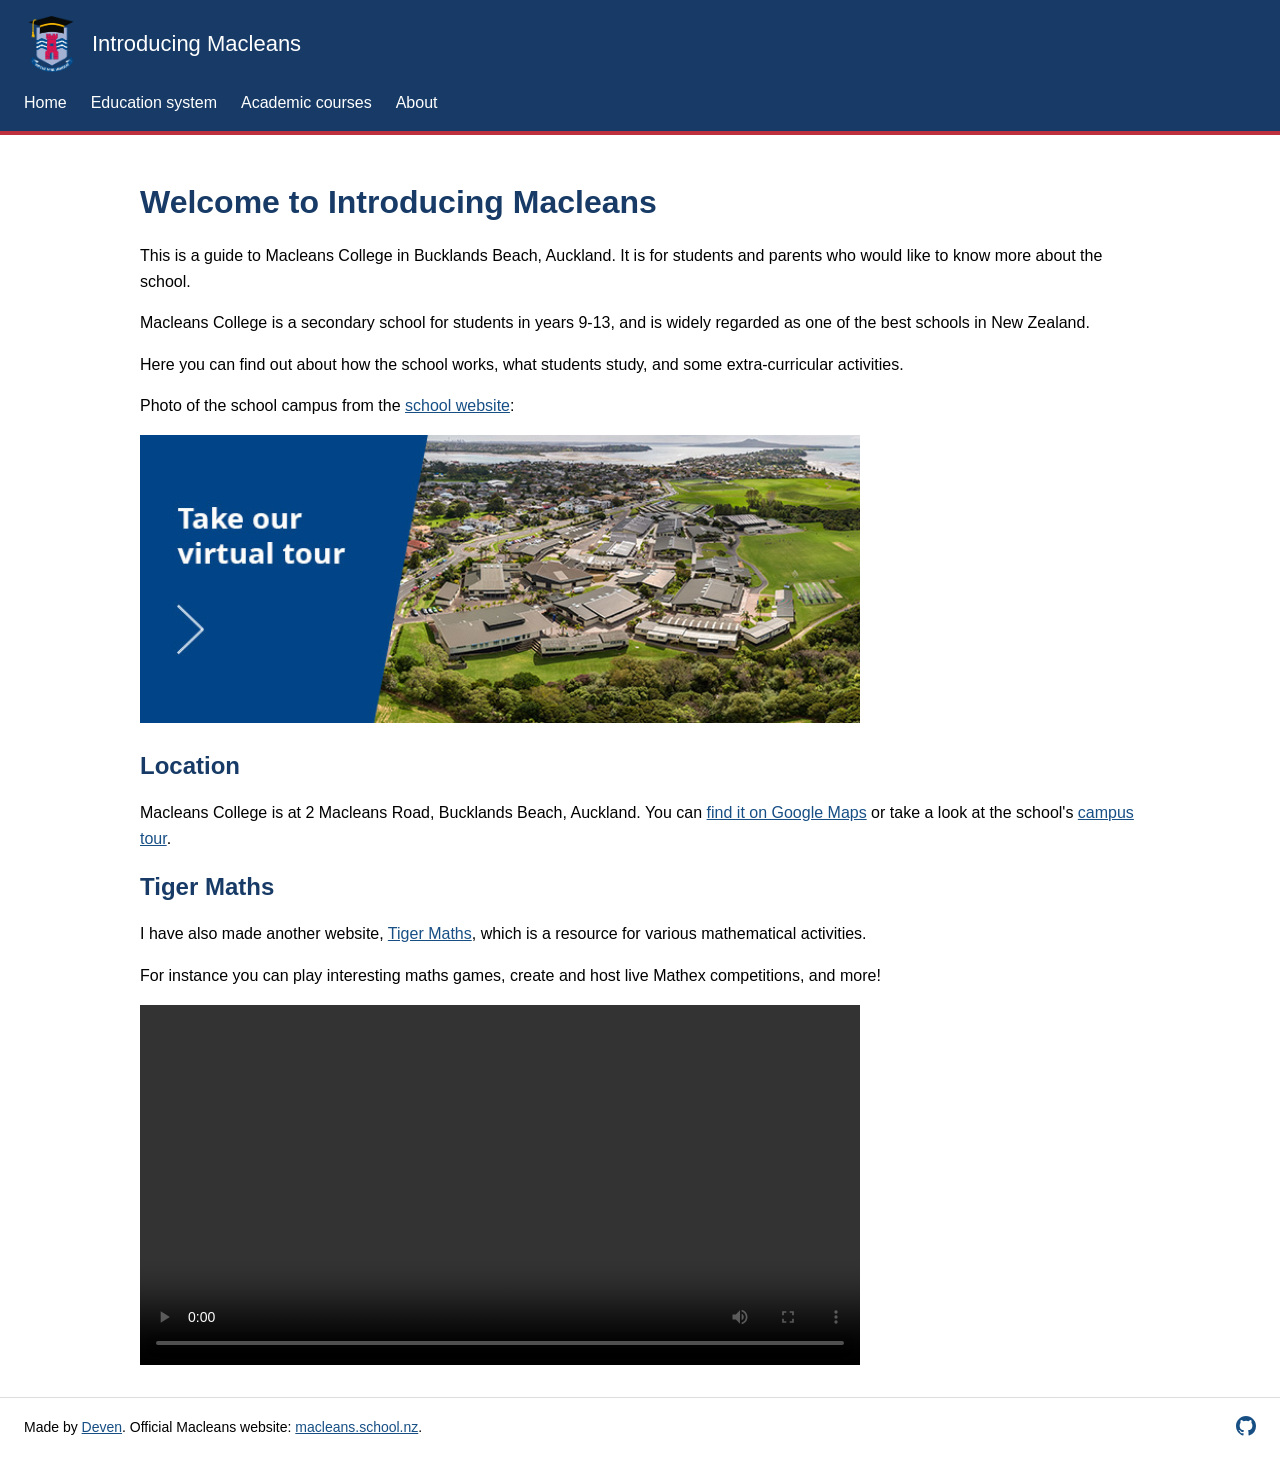
<file: index.html>
<!DOCTYPE html>
<html>
    <head>
        <meta charset="utf-8">
        <meta name="description" content="A student's guide to learning and life at Macleans College.">
        <title>Home</title>
        <link rel="stylesheet" href="style.css">
        <link rel="icon" href="favicon.ico" type="image/x-icon">
    </head>
    <body>
        <header>
            <div class="header-content">
                <a class="site-title" href="index.html">
                    <img class="site-logo" src="assets/logo.png" alt="Macleans College logo">
                    <span>Introducing Macleans</span>
                </a>
                <nav>
                    <div class="nav-links">
                        <a href="index.html" class="active-link">Home</a>
                        <a href="education.html">Education system</a>
                        <a href="courses.html">Academic courses</a>
                        <a href="about.html">About</a>
                    </div>
                </nav>
            </div>
        </header>
        <main>
            <h1>Welcome to Introducing Macleans</h1>
            <p>This is a guide to Macleans College in Bucklands Beach, Auckland. It is for students and parents who would like to know more about the school.</p>
            <p>Macleans College is a secondary school for students in years 9-13, and is widely regarded as one of the best schools in New Zealand.</p>
            <p>Here you can find out about how the school works, what students study, and some extra-curricular activities.</p>
            <p>Photo of the school campus from the <a href="https://www.macleans.school.nz/news/macleans-college-interactive-virtual-tour-brings-unique-campus-to-life">school website</a>:</p>
            <img class="campus-image" src="assets/campus-photo.jpg" alt="Macleans College campus">
            <h2>Location</h2>
            <p>Macleans College is at 2 Macleans Road, Bucklands Beach, Auckland. You can <a href="https://www.google.com/maps/search/?api=1&amp;query=Macleans+College+Auckland">find it on Google Maps</a> or take a look at the school's <a href="https://macleans.youtour.nz/">campus tour</a>.</p>
            <h2>Tiger Maths</h2>
            <p>I have also made another website, <a href="https://maths.devenwei.me">Tiger Maths</a>, which is a resource for various mathematical activities.</p>
            <p>For instance you can play interesting maths games, create and host live Mathex competitions, and more!</p>
            <video class="tiger-maths-video" src="https://tiger-assets.vercel.app/9dct-site/tiger-maths-video.mp4" type="video/mp4" controls></video>
        </main>
        <footer>
            <p>Made by <a href="https://devenwei.me">Deven</a>. Official Macleans website: <a href="https://www.macleans.school.nz/">macleans.school.nz</a>. <a class="github-footer" href="https://github.com/brightdev3/2026_Y9DCT_website_Deven" aria-label="GitHub repository" title="GitHub repository"><svg aria-hidden="true" viewBox="0 0 16 16" width="20" height="20" fill="currentColor"><path d="M8 0C3.58 0 0 3.58 0 8c0 3.54 2.29 6.53 5.47 7.59.4.07.55-.17.55-.38 0-.19-.01-.82-.01-1.49-2.01.37-2.53-.49-2.69-.94-.09-.23-.48-.94-.82-1.13-.28-.15-.68-.52-.01-.53.63-.01 1.08.58 1.23.82.72 1.21 1.87.87 2.33.66.07-.52.28-.87.51-1.07-1.78-.2-3.64-.89-3.64-3.95 0-.87.31-1.59.82-2.15-.08-.2-.36-1.02.08-2.12 0 0 .67-.21 2.2.82a7.65 7.65 0 0 1 4 0c1.53-1.04 2.2-.82 2.2-.82.44 1.1.16 1.92.08 2.12.51.56.82 1.27.82 2.15 0 3.07-1.87 3.75-3.65 3.95.29.25.54.73.54 1.48 0 1.07-.01 1.93-.01 2.2 0 .21.15.46.55.38A8.01 8.01 0 0 0 16 8c0-4.42-3.58-8-8-8z"/></svg></a></p>
        </footer>
    </body>
</html>
</file>
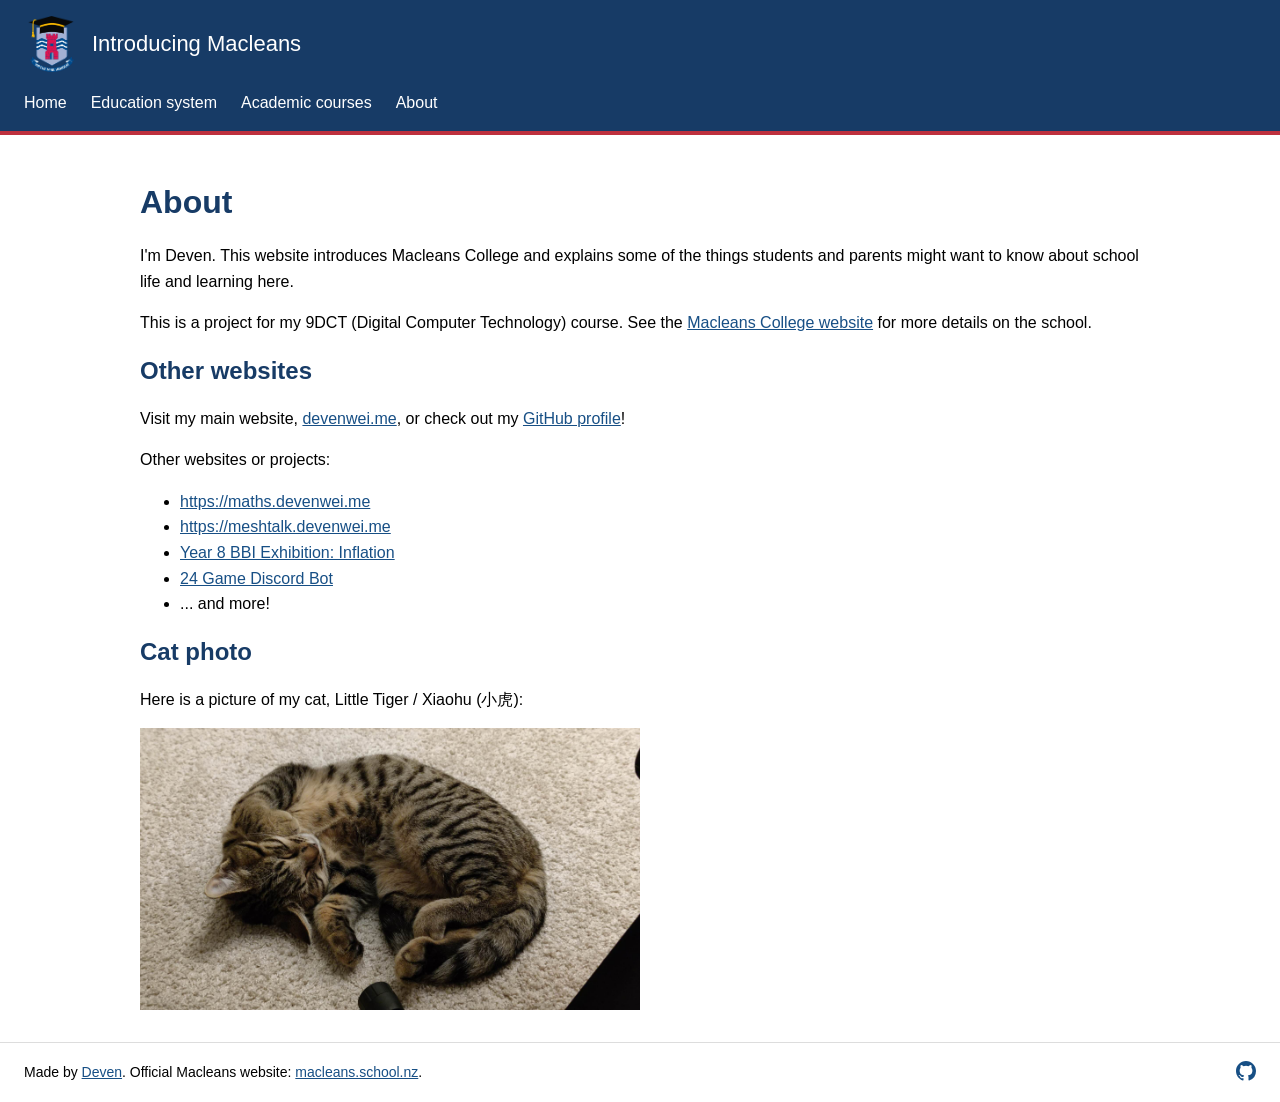
<file: about.html>
<!DOCTYPE html>
<html>
    <head>
        <meta charset="utf-8">
        <meta name="description" content="A student's guide to learning and life at Macleans College.">
        <title>About</title>
        <link rel="stylesheet" href="style.css">
    </head>
    <body>
        <header>
            <div class="header-content">
                <a class="site-title" href="index.html">
                    <img class="site-logo" src="assets/logo.png" alt="Macleans College logo">
                    <span>Introducing Macleans</span>
                </a>
                <nav aria-label="Main navigation">
                    <div class="nav-links">
                        <a href="index.html">Home</a>
                        <a href="education.html">Education system</a>
                        <a href="courses.html">Academic courses</a>
                        <a href="about.html">About</a>
                    </div>
                </nav>
            </div>
        </header>
        <main>
            <h1>About</h1>
            <p>I'm Deven. This website introduces Macleans College and explains some of the things students and parents might want to know about school life and learning here.</p>
            <p>This is a project for my 9DCT (Digital Computer Technology) course. See the <a href="https://www.macleans.school.nz/">Macleans College website</a> for more details on the school.</p>
            <h2>Other websites</h2>
            <p>Visit my main website, <a href="https://devenwei.me/">devenwei.me</a>, or check out my <a href="https://github.com/brightdev3">GitHub profile</a>!</p>
            <p>Other websites or projects:</p>
            <ul>
                <li><a href="https://maths.devenwei.me">https://maths.devenwei.me</a></li>
                <li><a href="https://meshtalk.devenwei.me">https://meshtalk.devenwei.me</a></li>
                <li><a href="https://github.com/brightdev3/exhibition">Year 8 BBI Exhibition: Inflation</a></li>
                <li><a href="https://github.com/brightdev3/24game">24 Game Discord Bot</a></li>
                <li>... and more!</li>
            </ul>
            <h2>Cat photo</h2>
            <p>Here is a picture of my cat, Little Tiger / Xiaohu (小虎):</p>
            <img class="cat-image" src="test-site/images/xiaohu.jpg" alt="Xiaohu the cat">
        </main>
        <footer>
            <p>Made by <a href="https://devenwei.me">Deven</a>. Official Macleans website: <a href="https://www.macleans.school.nz/">macleans.school.nz</a>. <a class="github-footer" href="https://github.com/brightdev3/2026_Y9DCT_website_Deven" aria-label="GitHub repository" title="GitHub repository"><svg aria-hidden="true" viewBox="0 0 16 16" width="20" height="20" fill="currentColor"><path d="M8 0C3.58 0 0 3.58 0 8c0 3.54 2.29 6.53 5.47 7.59.4.07.55-.17.55-.38 0-.19-.01-.82-.01-1.49-2.01.37-2.53-.49-2.69-.94-.09-.23-.48-.94-.82-1.13-.28-.15-.68-.52-.01-.53.63-.01 1.08.58 1.23.82.72 1.21 1.87.87 2.33.66.07-.52.28-.87.51-1.07-1.78-.2-3.64-.89-3.64-3.95 0-.87.31-1.59.82-2.15-.08-.2-.36-1.02.08-2.12 0 0 .67-.21 2.2.82a7.65 7.65 0 0 1 4 0c1.53-1.04 2.2-.82 2.2-.82.44 1.1.16 1.92.08 2.12.51.56.82 1.27.82 2.15 0 3.07-1.87 3.75-3.65 3.95.29.25.54.73.54 1.48 0 1.07-.01 1.93-.01 2.2 0 .21.15.46.55.38A8.01 8.01 0 0 0 16 8c0-4.42-3.58-8-8-8z"/></svg></a></p>
        </footer>
    </body>
</html>
</file>
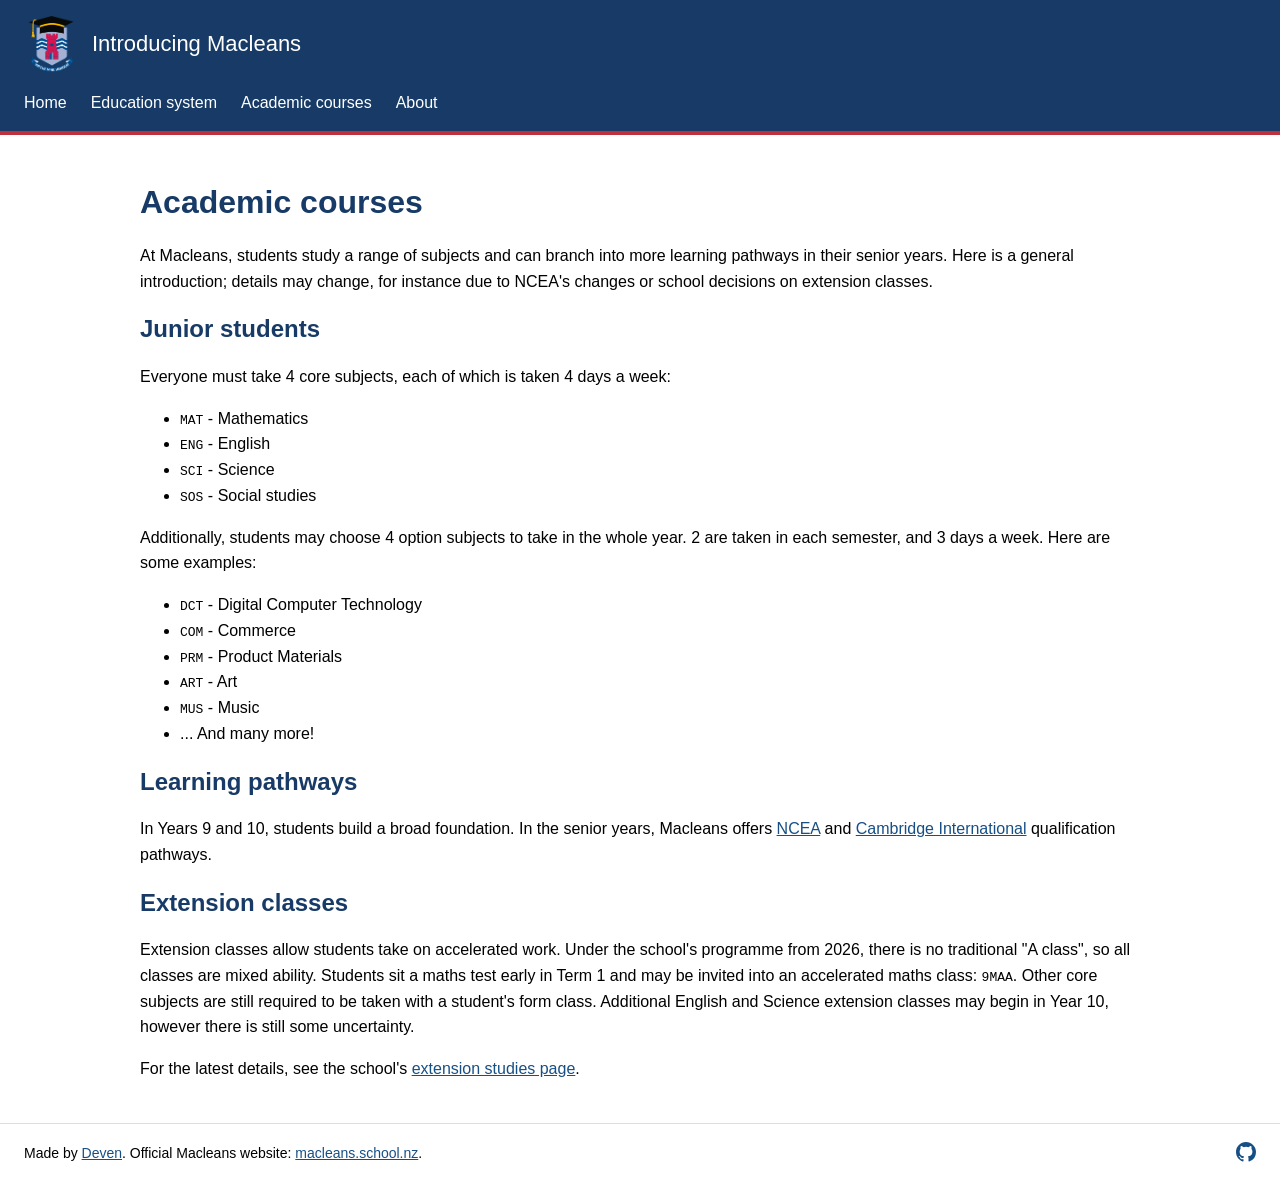
<file: courses.html>
<!doctype html>
<html lang="en">
    <head>
        <meta charset="utf-8">
        <meta name="viewport" content="width=device-width, initial-scale=1">
        <meta name="description" content="A student's guide to learning and life at Macleans College.">
        <title>Academic courses | Introducing Macleans</title>
        <link rel="stylesheet" href="style.css">
    </head>
    <body>
        <header>
            <div class="header-content">
                <a class="site-title" href="index.html">
                    <img class="site-logo" src="assets/logo.png" alt="Macleans College logo">
                    <span>Introducing Macleans</span>
                </a>
                <nav aria-label="Main navigation">
                    <div class="nav-links">
                        <a href="index.html">Home</a>
                        <a href="education.html">Education system</a>
                        <a href="courses.html">Academic courses</a>
                        <a href="about.html">About</a>
                    </div>
                </nav>
            </div>
        </header>
        <main>
            <h1>Academic courses</h1>
            <p>At Macleans, students study a range of subjects and can branch into more learning pathways in their senior years. Here is a general introduction; details may change, for instance due to NCEA's changes or school decisions on extension classes.</p>
            <h2>Junior students</h2>
            <p>Everyone must take 4 core subjects, each of which is taken 4 days a week:</p>
            <ul>
                <li><code>MAT</code> - Mathematics</li>
                <li><code>ENG</code> - English</li>
                <li><code>SCI</code> - Science</li>
                <li><code>SOS</code> - Social studies</li>
            </ul>
            <p>Additionally, students may choose 4 option subjects to take in the whole year. 2 are taken in each semester, and 3 days a week. Here are some examples:</p>
            <ul>
                <li><code>DCT</code> - Digital Computer Technology</li>
                <li><code>COM</code> - Commerce</li>
                <li><code>PRM</code> - Product Materials</li>
                <li><code>ART</code> - Art</li>
                <li><code>MUS</code> - Music</li>
                <li>... And many more!</li>
            </ul>
            <h2>Learning pathways</h2>
            <p>In Years 9 and 10, students build a broad foundation. In the senior years, Macleans offers <a href="https://www.macleans.school.nz/academic/qualification-pathways/ncea">NCEA</a> and <a href="https://www.macleans.school.nz/academic/qualification-pathways/cambridge-international">Cambridge International</a> qualification pathways.</p>
            <h2>Extension classes</h2>
            <p>Extension classes allow students take on accelerated work. Under the school's programme from 2026, there is no traditional "A class", so all classes are mixed ability. Students sit a maths test early in Term 1 and may be invited into an accelerated maths class: <code>9MAA</code>. Other core subjects are still required to be taken with a student's form class. Additional English and Science extension classes may begin in Year 10, however there is still some uncertainty.</p>
            <p>For the latest details, see the school's <a href="https://www.macleans.school.nz/academic/curriculum/extension-studies">extension studies page</a>.</p>
        </main>
        <footer>
            <p>Made by <a href="https://devenwei.me">Deven</a>. Official Macleans website: <a href="https://www.macleans.school.nz/">macleans.school.nz</a>. <a class="github-footer" href="https://github.com/brightdev3/2026_Y9DCT_website_Deven" aria-label="GitHub repository" title="GitHub repository"><svg aria-hidden="true" viewBox="0 0 16 16" width="20" height="20" fill="currentColor"><path d="M8 0C3.58 0 0 3.58 0 8c0 3.54 2.29 6.53 5.47 7.59.4.07.55-.17.55-.38 0-.19-.01-.82-.01-1.49-2.01.37-2.53-.49-2.69-.94-.09-.23-.48-.94-.82-1.13-.28-.15-.68-.52-.01-.53.63-.01 1.08.58 1.23.82.72 1.21 1.87.87 2.33.66.07-.52.28-.87.51-1.07-1.78-.2-3.64-.89-3.64-3.95 0-.87.31-1.59.82-2.15-.08-.2-.36-1.02.08-2.12 0 0 .67-.21 2.2.82a7.65 7.65 0 0 1 4 0c1.53-1.04 2.2-.82 2.2-.82.44 1.1.16 1.92.08 2.12.51.56.82 1.27.82 2.15 0 3.07-1.87 3.75-3.65 3.95.29.25.54.73.54 1.48 0 1.07-.01 1.93-.01 2.2 0 .21.15.46.55.38A8.01 8.01 0 0 0 16 8c0-4.42-3.58-8-8-8z"/></svg></a></p>
        </footer>
    </body>
</html>
</file>
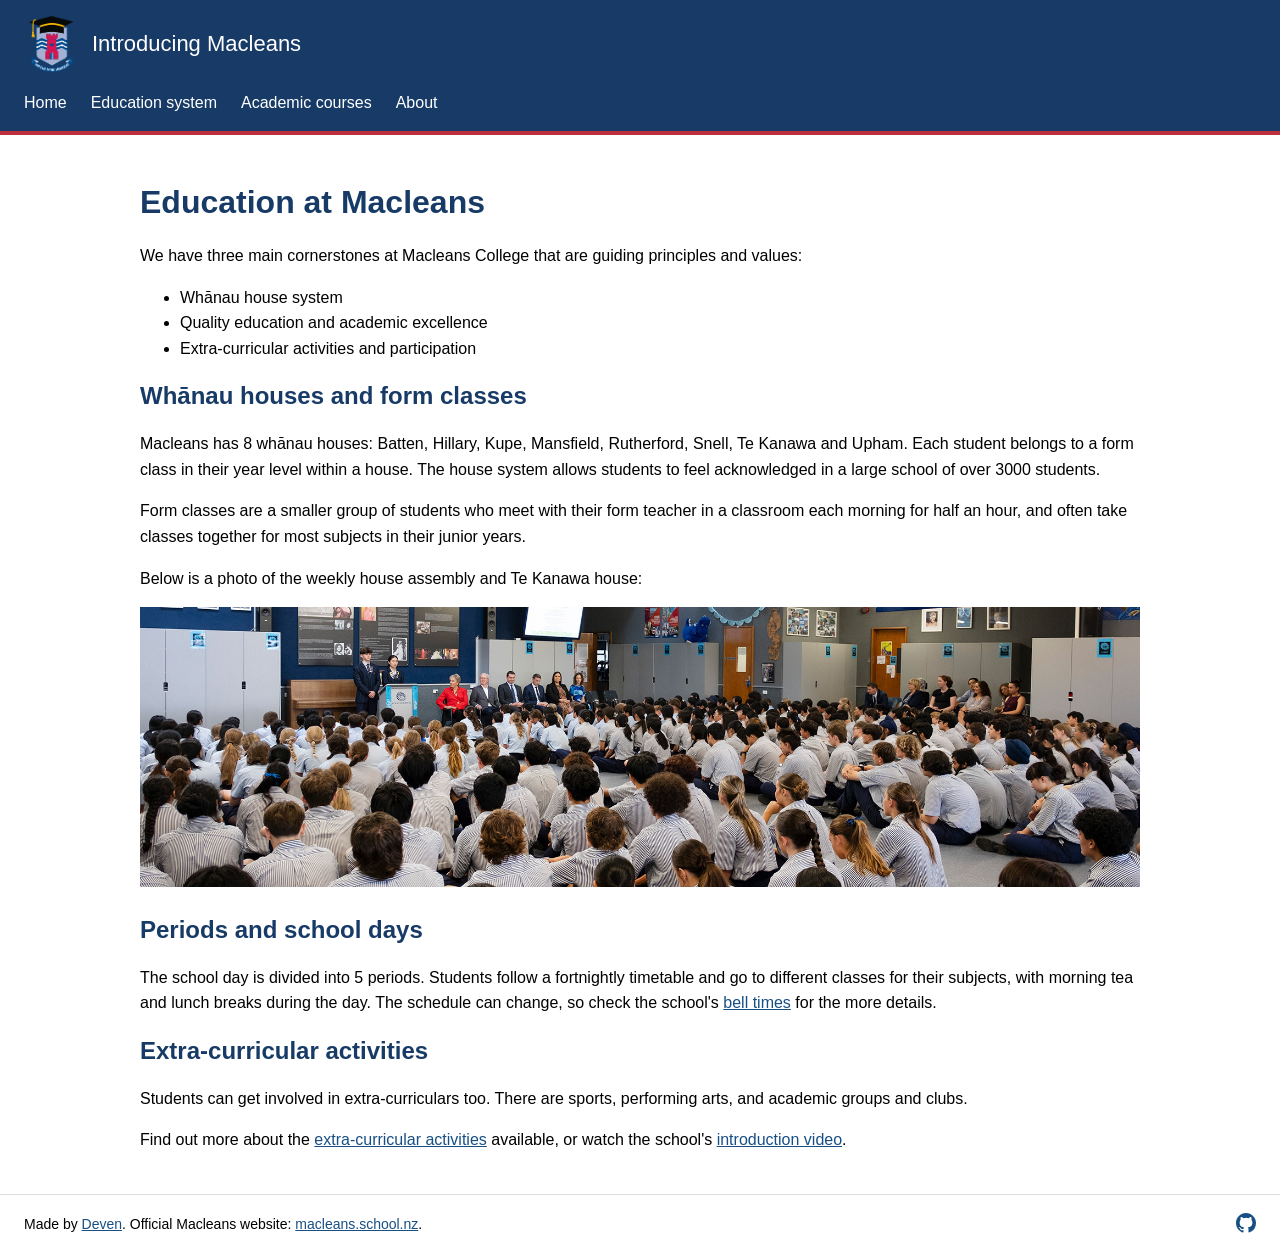
<file: education.html>
<!doctype html>
<html lang="en">
    <head>
        <meta charset="utf-8">
        <meta name="viewport" content="width=device-width, initial-scale=1">
        <meta name="description" content="A student's guide to learning and life at Macleans College.">
        <title>Education system | Introducing Macleans</title>
        <link rel="stylesheet" href="style.css">
    </head>
    <body>
        <header>
            <div class="header-content">
                <a class="site-title" href="index.html">
                    <img class="site-logo" src="assets/logo.png" alt="Macleans College logo">
                    <span>Introducing Macleans</span>
                </a>
                <nav aria-label="Main navigation">
                    <div class="nav-links">
                        <a href="index.html">Home</a>
                        <a href="education.html">Education system</a>
                        <a href="courses.html">Academic courses</a>
                        <a href="about.html">About</a>
                    </div>
                </nav>
            </div>
        </header>
        <main>
            <h1>Education at Macleans</h1>
            <p>We have three main cornerstones at Macleans College that are guiding principles and values:</p>
            <ul>
                <li>Whānau house system</li>
                <li>Quality education and academic excellence</li>
                <li>Extra-curricular activities and participation</li>
            </ul>
            <h2>Whānau houses and form classes</h2>
            <p>Macleans has 8 whānau houses: Batten, Hillary, Kupe, Mansfield, Rutherford, Snell, Te Kanawa and Upham. Each student belongs to a form class in their year level within a house. The house system allows students to feel acknowledged in a large school of over 3000 students.</p>
            <p>Form classes are a smaller group of students who meet with their form teacher in a classroom each morning for half an hour, and often take classes together for most subjects in their junior years.</p>
            <p>Below is a photo of the weekly house assembly and Te Kanawa house:</p>
            <img class="wide-image" src="assets/house-assembly.jpg" alt="Students at Macleans College">
            <h2>Periods and school days</h2>
            <p>The school day is divided into 5 periods. Students follow a fortnightly timetable and go to different classes for their subjects, with morning tea and lunch breaks during the day. The schedule can change, so check the school's <a href="https://www.macleans.school.nz/student/school-information/bell-times">bell times</a> for the more details.</p>
            <h2>Extra-curricular activities</h2>
            <p>Students can get involved in extra-curriculars too. There are sports, performing arts, and academic groups and clubs.</p>
            <p>Find out more about the <a href="https://www.macleans.school.nz/student/extra-curricular">extra-curricular activities</a> available, or watch the school's <a href="https://www.youtube.com/watch?v=7x2TleawvII">introduction video</a>.</p>
        </main>
        <footer>
            <p>Made by <a href="https://devenwei.me">Deven</a>. Official Macleans website: <a href="https://www.macleans.school.nz/">macleans.school.nz</a>. <a class="github-footer" href="https://github.com/brightdev3/2026_Y9DCT_website_Deven" aria-label="GitHub repository" title="GitHub repository"><svg aria-hidden="true" viewBox="0 0 16 16" width="20" height="20" fill="currentColor"><path d="M8 0C3.58 0 0 3.58 0 8c0 3.54 2.29 6.53 5.47 7.59.4.07.55-.17.55-.38 0-.19-.01-.82-.01-1.49-2.01.37-2.53-.49-2.69-.94-.09-.23-.48-.94-.82-1.13-.28-.15-.68-.52-.01-.53.63-.01 1.08.58 1.23.82.72 1.21 1.87.87 2.33.66.07-.52.28-.87.51-1.07-1.78-.2-3.64-.89-3.64-3.95 0-.87.31-1.59.82-2.15-.08-.2-.36-1.02.08-2.12 0 0 .67-.21 2.2.82a7.65 7.65 0 0 1 4 0c1.53-1.04 2.2-.82 2.2-.82.44 1.1.16 1.92.08 2.12.51.56.82 1.27.82 2.15 0 3.07-1.87 3.75-3.65 3.95.29.25.54.73.54 1.48 0 1.07-.01 1.93-.01 2.2 0 .21.15.46.55.38A8.01 8.01 0 0 0 16 8c0-4.42-3.58-8-8-8z"/></svg></a></p>
        </footer>
    </body>
</html>
</file>
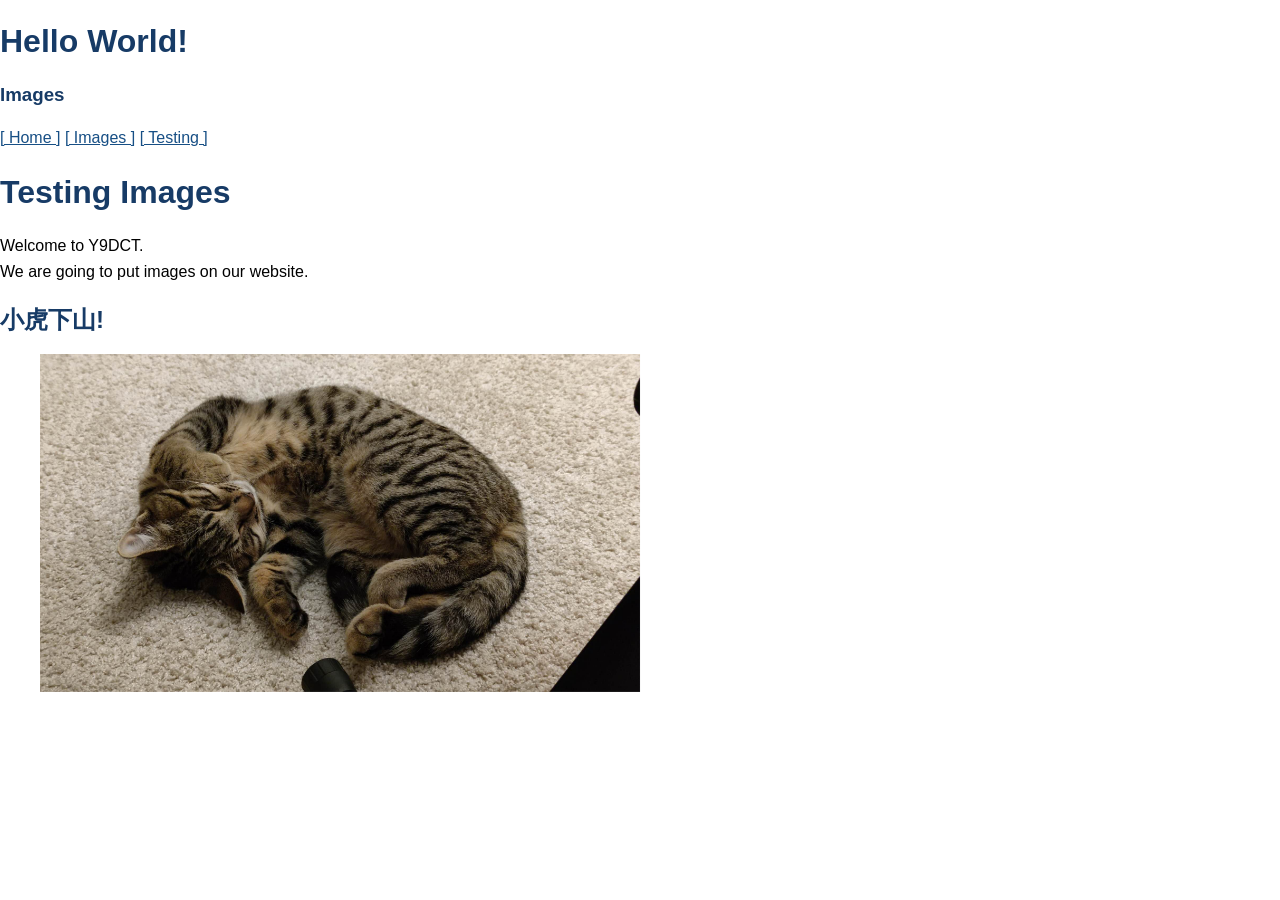
<file: images.html>
<!DOCTYPE html>
<html>
    <head>
        <meta charset="UTF-8">
        <meta name="author" content="Deven">
        <meta name="description" content="Testing images in HTML.">
        <title>Images</title>
        <link rel="stylesheet" href="style.css">
    </head>
    <body>
        <h1>Hello World!</h1>
        <h3>Images</h3>
        <nav>
            <a href="index.html">[ Home ]</a>
            <a href="images.html">[ Images ]</a>
            <a href="testing.html">[ Testing ]</a>
        </nav>
        <div class="main">
            <h1>Testing Images</h1>
            <p>Welcome to Y9DCT.<br>We are going to put images on our website.</p>
            <h2>小虎下山!</h2>
            <marquee direction="right" scrollamount="48" scrolldelay="0" loop="12">
                <img src="images/xiaohu.jpg" alt="Xiaohu" width="600">
            </marquee>
            
        </div>
    </body>
</html>
</file>
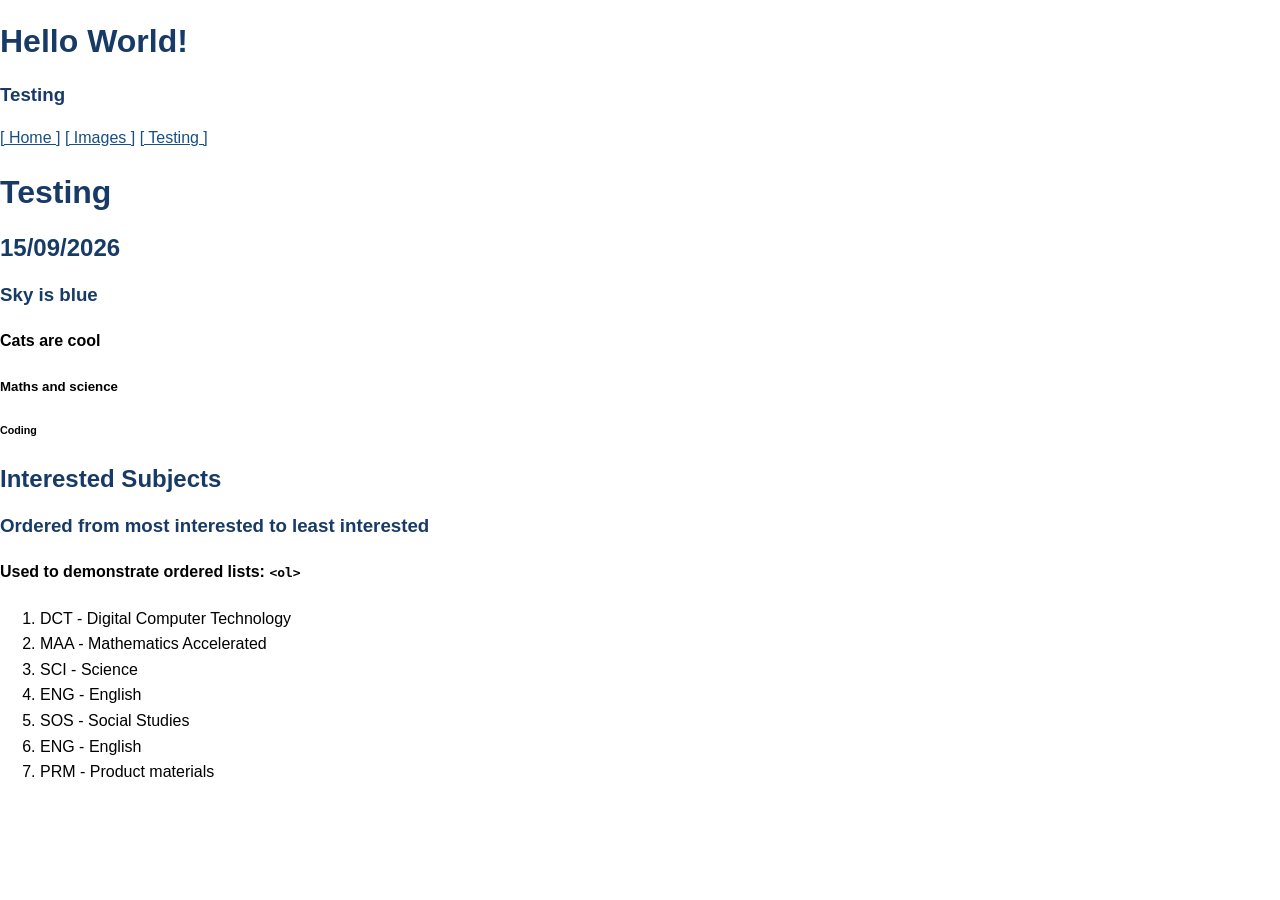
<file: testing.html>
<!DOCTYPE html>
<html>
    <head>
        <meta charset="UTF-8">
        <meta name="author" content="Deven">
        <meta name="description" content="This is a test page for HTML structure.">
        <title>Test Page</title>
        <link rel="stylesheet" href="style.css">
    </head>
    <body>
        <h1>Hello World!</h1>
        <h3>Testing</h3>
        <nav>
            <a href="index.html">[ Home ]</a>
            <a href="images.html">[ Images ]</a>
            <a href="testing.html">[ Testing ]</a>
        </nav>
        <div class="main">
            <h1>Testing</h1>
            <h2>15/09/2026</h2>
            <h3>Sky is blue</h3>
            <h4>Cats are cool</h4>
            <h5>Maths and science</h5>
            <h6>Coding</h6>
            <h2>Interested Subjects</h2>
            <h3>Ordered from most interested to least interested</h3>
            <h4>Used to demonstrate ordered lists: <code>&lt;ol&gt;</code></h4>
            <ol>
                <li>DCT - Digital Computer Technology</li>
                <li>MAA - Mathematics Accelerated</li>
                <li>SCI - Science</li>
                <li>ENG - English</li>
                <li>SOS - Social Studies</li>
                <li>ENG - English</li>
                <li>PRM - Product materials</li>
            </ol>
        </div>
    </body>
</html>
</file>
<file: style.css>
body {
    margin: 0;
    font-family: Arial;
    line-height: 1.6;
}

header {
    background: #173b66;
    color: white;
    border-bottom: 4px solid #be303e;
}

.header-content {
    padding: 16px 24px;
}

.site-title {
    display: inline-flex;
    align-items: center;
    gap: 12px;
    color: white;
    font-size: 22px;
    text-decoration: none;
}

.site-logo {
    width: 56px;
    height: 56px;
}

nav {
    margin-top: 10px;
}

.nav-links {
    display: flex;
    flex-wrap: wrap;
    gap: 8px 24px;
}

.nav-links a {
    color: white;
    text-decoration: none;
}

.github-footer {
    float: right;
    margin-left: 12px;
    color: #174f85;
}

main {
    max-width: 1000px;
    margin: 0 auto;
    padding: 25px;
}

h1, h2, h3 {
    color: #173b66;
    line-height: 1.25;
}

a {
    color: #174f85;
}

img {
    max-width: 100%;
}

.campus-image {
    width: 100%;
    max-width: 720px;
}

.cat-image {
    width: 100%;
    max-width: 500px;
}

.tiger-maths-video {
    width: 100%;
    max-width: 720px;
}

footer {
    border-top: 1px solid #ddd;
    padding: 18px 24px;
    font-size: 14px;
}

footer p {
    margin: auto;
}
</file>
